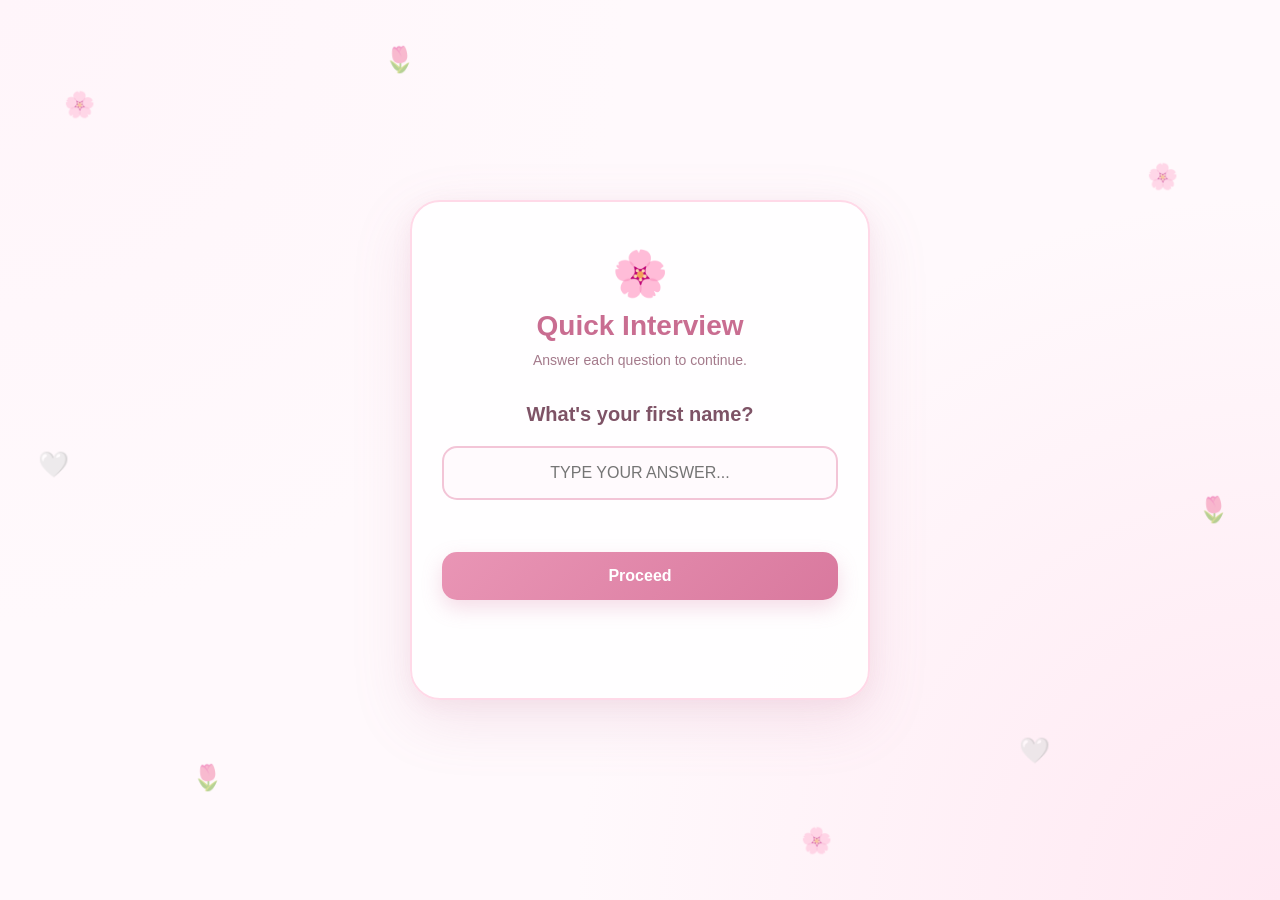
<file: index.html>
<!DOCTYPE html>
<html lang="en">
<head>
  <meta charset="UTF-8">
  <meta name="viewport" content="width=device-width, initial-scale=1.0">

  <title>MIDTERM EXAMINATION</title>

  <link rel="stylesheet" href="style.css">
</head>

<body>

  <!-- Floating background flowers -->
  <div class="flowers">
    <span>🌸</span>
    <span>🌷</span>
    <span>🌸</span>
    <span>🤍</span>
    <span>🌷</span>
    <span>🌸</span>
    <span>🤍</span>
    <span>🌷</span>
  </div>

  <main class="container">

    <div class="card">

      <div class="small-flower">🌸</div>

      <h1 id="title">Quick Interview</h1>

      <p id="subtitle">
        Answer each question to continue.
      </p>

      <!-- QUESTION 1 -->
      <div class="question active" id="question1">

        <label for="name">
          What's your first name?
        </label>

        <input
          type="text"
          id="name"
          placeholder="Type your answer..."
          autocomplete="off"
        >

        <p class="error" id="error1"></p>

        <button onclick="checkName()">
          Proceed 
        </button>

      </div>


      <!-- QUESTION 2 -->
      <div class="question" id="question2">

        <label for="manliligaw">
          What's your manliligaw's name?
        </label>

        <input
          type="text"
          id="manliligaw"
          placeholder="Type his name..."
          autocomplete="off"
        >

        <p class="error" id="error2"></p>

        <button onclick="checkManliligaw()">
          Proceed 
        </button>

      </div>


      <!-- QUESTION 3 -->
      <div class="question" id="question3">

        <label for="confess">
          When did he confess?
        </label>

        <input
          type="date"
          id="confess"
        >

        <p class="date-hint">
          Choose the date 
        </p>

        <p class="error" id="error3"></p>

        <button onclick="checkDate()">
          Proceed 
        </button>

      </div>


      <!-- QUESTION 4 -->
      <div class="question" id="question4">

        <label for="flower">
          What's your favorite flower?
        </label>

        <input
          type="text"
          id="flower"
          placeholder="Type your answer..."
          autocomplete="off"
        >

        <p class="error" id="error4"></p>

        <button onclick="checkFlower()">
          Finish 
        </button>

      </div>


      <!-- FINAL SCREEN -->
      <div class="final-screen" id="finalScreen">

        <div class="bouquet">
          <div class="flower flower1">🌸</div>
          <div class="flower flower2">🌷</div>
          <div class="flower flower3">🌸</div>
          <div class="flower flower4">🤍</div>
          <div class="flower flower5">🌷</div>
          <div class="flower flower6">🌸</div>
        </div>

        <h2>Thank you, Ericka! 💗</h2>

        <p>
          You got everything right. 🌸
        </p>

        <p class="final-message">
          Someone prepared a little something<br>
          just for you. 🤍
        </p>

        <div class="heart">♡</div>

      </div>

    </div>

  </main>

  <script src="script.js"></script>

</body>
</html>
</file>
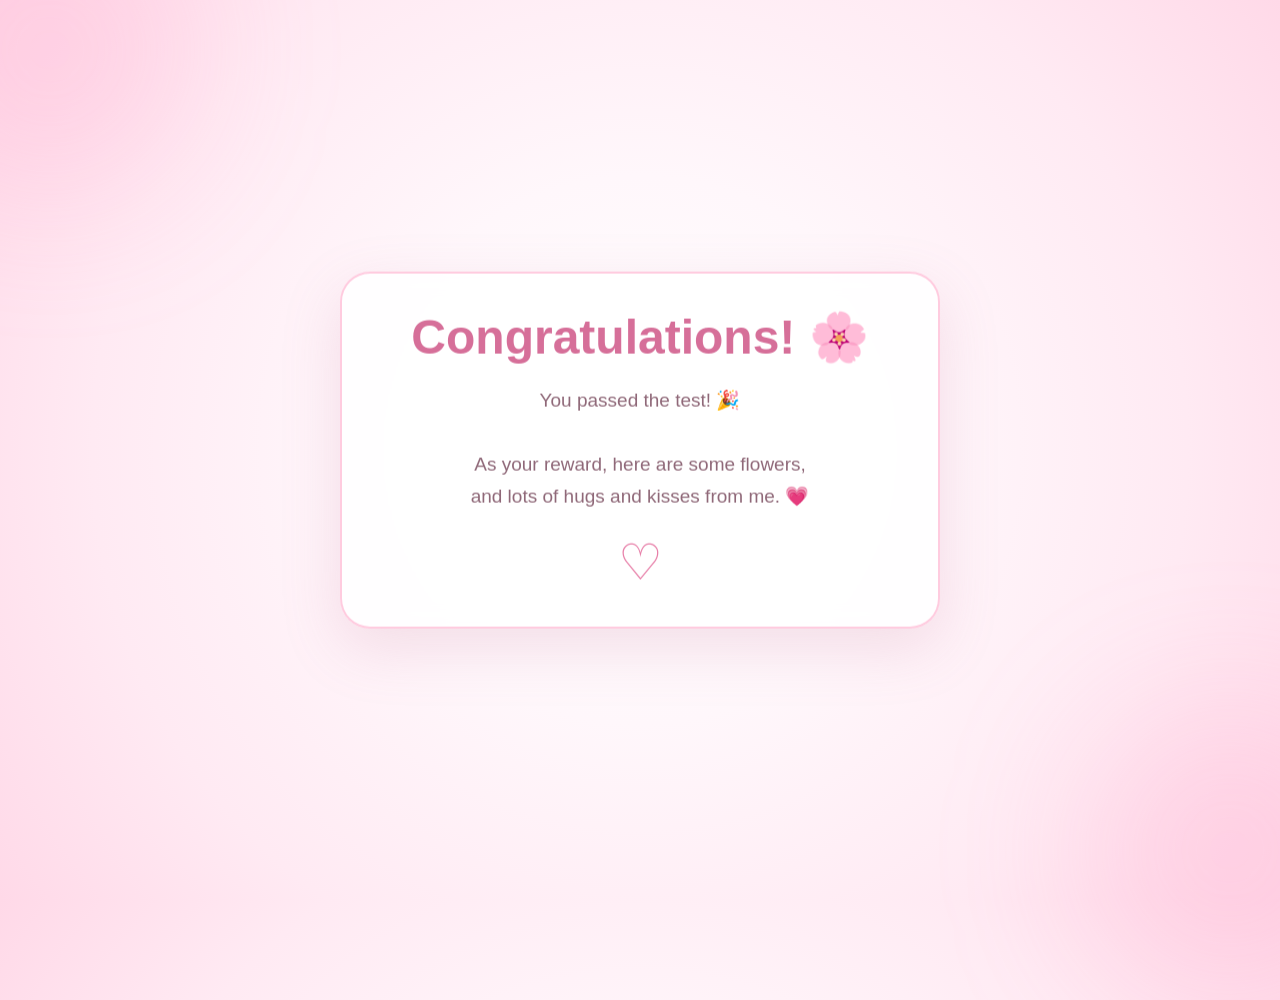
<file: flowers.html>
<!DOCTYPE html>
<html lang="en">

<head>

  <meta charset="UTF-8">

  <meta name="viewport" content="width=device-width, initial-scale=1.0">

  <title>Congratulations, Ericka! 🌸</title>

  <style>

    * {
      box-sizing: border-box;
      margin: 0;
      padding: 0;
    }

    html,
    body {
      width: 100%;
      height: 100%;
    }

    body {

      overflow: hidden;

      position: relative;

      font-family:
        "Trebuchet MS",
        Arial,
        sans-serif;

      background:
        radial-gradient(
          circle at center,
          #ffffff 0%,
          #fff7fb 35%,
          #ffeaf3 70%,
          #ffd9e8 100%
        );

    }


    /* =================================
       SOFT BACKGROUND GLOW
    ================================= */

    .glow {

      position: absolute;

      width: 300px;
      height: 300px;

      border-radius: 50%;

      background:
        rgba(255, 160, 200, 0.22);

      filter: blur(70px);

      animation:
        glow 6s ease-in-out infinite;

      pointer-events: none;

    }

    .glow1 {
      left: -100px;
      top: -100px;
    }

    .glow2 {
      right: -100px;
      bottom: -100px;

      animation-delay: 3s;
    }

    @keyframes glow {

      0%,
      100% {
        transform: scale(1);
      }

      50% {
        transform: scale(1.4);
      }

    }


    /* =================================
       CENTER MESSAGE
    ================================= */

    .message {

      position: absolute;

      z-index: 100;

      top: 50%;
      left: 50%;

      transform:
        translate(-50%, -50%);

      width: min(88%, 600px);

      padding: 35px 25px;

      text-align: center;

      border-radius: 30px;

      background:
        rgba(255, 255, 255, 0.88);

      border:
        2px solid
        rgba(255, 190, 215, 0.8);

      box-shadow:
        0 20px 60px
        rgba(190, 100, 140, 0.18);

      backdrop-filter:
        blur(10px);

      animation:
        appear 1.5s ease forwards;

    }


    @keyframes appear {

      from {

        opacity: 0;

        transform:
          translate(-50%, -50%)
          scale(.7);

      }

      to {

        opacity: 1;

        transform:
          translate(-50%, -50%)
          scale(1);

      }

    }


    .message h1 {

      color: #d66f99;

      font-size:
        clamp(27px, 7vw, 48px);

      line-height: 1.2;

      margin-bottom: 18px;

    }


    .message p {

      color: #8f6878;

      font-size:
        clamp(15px, 4vw, 19px);

      line-height: 1.7;

    }


    .main-heart {

      display: block;

      margin-top: 20px;

      font-size: 50px;

      color: #e77da7;

      animation:
        heartbeat 1.4s ease-in-out infinite;

    }


    @keyframes heartbeat {

      0%,
      100% {
        transform: scale(1);
      }

      50% {
        transform: scale(1.2);
      }

    }


    /* =================================
       FALLING OBJECTS
    ================================= */

    .falling {

      position: absolute;

      top: -80px;

      z-index: 10;

      pointer-events: none;

      user-select: none;

      animation:
        fall var(--duration)
        linear infinite;

      animation-delay:
        var(--delay);

    }


    @keyframes fall {

      0% {

        transform:
          translateY(-80px)
          translateX(0)
          rotate(0deg)
          scale(var(--size));

        opacity: 0;

      }

      8% {

        opacity: 1;

      }

      25% {

        transform:
          translateY(25vh)
          translateX(30px)
          rotate(90deg)
          scale(var(--size));

      }

      50% {

        transform:
          translateY(50vh)
          translateX(-35px)
          rotate(180deg)
          scale(var(--size));

      }

      75% {

        transform:
          translateY(75vh)
          translateX(35px)
          rotate(270deg)
          scale(var(--size));

      }

      92% {

        opacity: 1;

      }

      100% {

        transform:
          translateY(115vh)
          translateX(-20px)
          rotate(360deg)
          scale(var(--size));

        opacity: 0;

      }

    }


    /* =================================
       PINK FLOWERS
    ================================= */

    .pink-flower {

      color: #ed79aa;

      filter:
        drop-shadow(
          0 3px 5px
          rgba(220, 100, 150, .15)
        );

    }


    /* =================================
       WHITE FLOWERS
    ================================= */

    .white-flower {

      color: #ffffff;

      filter:
        drop-shadow(
          0 2px 5px
          rgba(160, 120, 140, .25)
        );

    }


    /* =================================
       HEARTS
    ================================= */

    .pink-heart {

      color: #ed78a7;

      text-shadow:
        0 2px 8px
        rgba(230, 100, 150, .25);

    }


    .white-heart {

      color: #ffffff;

      text-shadow:
        0 2px 8px
        rgba(150, 120, 140, .3);

    }


    /* =================================
       DIFFERENT SIZES
    ================================= */

    .small {
      font-size: 20px;
    }

    .medium {
      font-size: 32px;
    }

    .large {
      font-size: 45px;
    }

    .huge {
      font-size: 58px;
    }


    /* =================================
       MOBILE
    ================================= */

    @media (max-width: 600px) {

      .message {

        width: 82%;

        padding:
          28px 18px;

      }

      .message h1 {

        font-size: 28px;

      }

      .message p {

        font-size: 15px;

      }

      .main-heart {

        font-size: 42px;

      }

    }

  </style>

</head>


<body>


  <!-- =================================
       BACKGROUND GLOW
  ================================= -->

  <div class="glow glow1"></div>

  <div class="glow glow2"></div>


  <!-- =================================
       CENTER MESSAGE
  ================================= -->

  <div class="message">

    <h1>
      Congratulations! 🌸
    </h1>

    <p>

      You passed the test! 🎉

      <br><br>

      As your reward, here are some flowers,

      <br>

      and lots of hugs and kisses from me. 💗

    </p>

    <span class="main-heart">
      ♡
    </span>

  </div>


  <!-- =================================
       FALLING FLOWERS
  ================================= -->

  <div
    class="falling pink-flower huge"
    style="
      left: 3%;
      --duration: 6s;
      --delay: 0s;
      --size: 1;
    "
  >
    🌸
  </div>


  <div
    class="falling white-flower medium"
    style="
      left: 10%;
      --duration: 8s;
      --delay: 2s;
      --size: 1;
    "
  >
    ❀
  </div>


  <div
    class="falling pink-flower large"
    style="
      left: 18%;
      --duration: 7s;
      --delay: 4s;
      --size: 1;
    "
  >
    🌸
  </div>


  <div
    class="falling white-flower huge"
    style="
      left: 27%;
      --duration: 9s;
      --delay: 1s;
      --size: 1;
    "
  >
    ❀
  </div>


  <div
    class="falling pink-flower medium"
    style="
      left: 35%;
      --duration: 6.5s;
      --delay: 3s;
      --size: 1;
    "
  >
    🌷
  </div>


  <div
    class="falling white-flower large"
    style="
      left: 43%;
      --duration: 8s;
      --delay: 5s;
      --size: 1;
    "
  >
    ❀
  </div>


  <div
    class="falling pink-flower huge"
    style="
      left: 52%;
      --duration: 7s;
      --delay: 1.5s;
      --size: 1;
    "
  >
    🌸
  </div>


  <div
    class="falling white-flower medium"
    style="
      left: 61%;
      --duration: 9s;
      --delay: 4s;
      --size: 1;
    "
  >
    ❀
  </div>


  <div
    class="falling pink-flower large"
    style="
      left: 70%;
      --duration: 6s;
      --delay: 2.5s;
      --size: 1;
    "
  >
    🌷
  </div>


  <div
    class="falling white-flower huge"
    style="
      left: 79%;
      --duration: 8s;
      --delay: 0.5s;
      --size: 1;
    "
  >
    ❀
  </div>


  <div
    class="falling pink-flower medium"
    style="
      left: 88%;
      --duration: 7s;
      --delay: 3.5s;
      --size: 1;
    "
  >
    🌸
  </div>


  <div
    class="falling white-flower large"
    style="
      left: 96%;
      --duration: 9s;
      --delay: 1s;
      --size: 1;
    "
  >
    ❀
  </div>


  <!-- =================================
       MORE FLOWERS
  ================================= -->

  <div
    class="falling pink-flower small"
    style="
      left: 7%;
      --duration: 5s;
      --delay: 1s;
      --size: 1;
    "
  >
    🌸
  </div>


  <div
    class="falling white-flower small"
    style="
      left: 23%;
      --duration: 6s;
      --delay: 3s;
      --size: 1;
    "
  >
    ❀
  </div>


  <div
    class="falling pink-flower small"
    style="
      left: 47%;
      --duration: 5.5s;
      --delay: 0s;
      --size: 1;
    "
  >
    🌸
  </div>


  <div
    class="falling white-flower small"
    style="
      left: 67%;
      --duration: 6.5s;
      --delay: 2s;
      --size: 1;
    "
  >
    ❀
  </div>


  <div
    class="falling pink-flower small"
    style="
      left: 83%;
      --duration: 5.5s;
      --delay: 4s;
      --size: 1;
    "
  >
    🌷
  </div>


  <!-- =================================
       PINK HEARTS
  ================================= -->

  <div
    class="falling pink-heart large"
    style="
      left: 5%;
      --duration: 7s;
      --delay: 1s;
      --size: 1;
    "
  >
    ♥
  </div>


  <div
    class="falling pink-heart medium"
    style="
      left: 15%;
      --duration: 8s;
      --delay: 3s;
      --size: 1;
    "
  >
    ♥
  </div>


  <div
    class="falling pink-heart huge"
    style="
      left: 29%;
      --duration: 9s;
      --delay: 0s;
      --size: 1;
    "
  >
    ♥
  </div>


  <div
    class="falling pink-heart medium"
    style="
      left: 41%;
      --duration: 6s;
      --delay: 4s;
      --size: 1;
    "
  >
    ♥
  </div>


  <div
    class="falling pink-heart large"
    style="
      left: 58%;
      --duration: 8s;
      --delay: 2s;
      --size: 1;
    "
  >
    ♥
  </div>


  <div
    class="falling pink-heart huge"
    style="
      left: 73%;
      --duration: 7s;
      --delay: 5s;
      --size: 1;
    "
  >
    ♥
  </div>


  <div
    class="falling pink-heart medium"
    style="
      left: 91%;
      --duration: 8s;
      --delay: 1.5s;
      --size: 1;
    "
  >
    ♥
  </div>


  <!-- =================================
       WHITE HEARTS
  ================================= -->

  <div
    class="falling white-heart medium"
    style="
      left: 9%;
      --duration: 8s;
      --delay: 4s;
      --size: 1;
    "
  >
    ♥
  </div>


  <div
    class="falling white-heart large"
    style="
      left: 21%;
      --duration: 7s;
      --delay: 1s;
      --size: 1;
    "
  >
    ♥
  </div>


  <div
    class="falling white-heart small"
    style="
      left: 34%;
      --duration: 6s;
      --delay: 3s;
      --size: 1;
    "
  >
    ♥
  </div>


  <div
    class="falling white-heart large"
    style="
      left: 49%;
      --duration: 9s;
      --delay: 0s;
      --size: 1;
    "
  >
    ♥
  </div>


  <div
    class="falling white-heart medium"
    style="
      left: 64%;
      --duration: 7s;
      --delay: 2.5s;
      --size: 1;
    "
  >
    ♥
  </div>


  <div
    class="falling white-heart huge"
    style="
      left: 82%;
      --duration: 8s;
      --delay: 4.5s;
      --size: 1;
    "
  >
    ♥
  </div>


  <div
    class="falling white-heart small"
    style="
      left: 96%;
      --duration: 6s;
      --delay: 2s;
      --size: 1;
    "
  >
    ♥
  </div>


</body>

</html>
</file>
<file: style.css>
* {
  box-sizing: border-box;
  margin: 0;
  padding: 0;
}

body {
  min-height: 100vh;
  font-family: "Trebuchet MS", Arial, sans-serif;

  background:
    radial-gradient(circle at top left, #fff5fa, transparent 40%),
    radial-gradient(circle at bottom right, #ffe8f2, transparent 45%),
    #fff9fc;

  display: flex;
  justify-content: center;
  align-items: center;

  overflow: hidden;
  color: #70495b;
}


/* =========================
   MAIN CONTAINER
========================= */

.container {
  width: 100%;
  max-width: 500px;
  padding: 20px;
  position: relative;
  z-index: 5;
}


/* =========================
   CARD
========================= */

.card {
  width: 100%;
  min-height: 500px;

  padding: 45px 30px;

  background: rgba(255, 255, 255, 0.92);

  border-radius: 30px;

  border: 2px solid #ffd9e8;

  box-shadow:
    0 20px 60px rgba(190, 110, 145, 0.15),
    0 5px 20px rgba(190, 110, 145, 0.08);

  text-align: center;

  position: relative;

  animation: cardAppear 0.8s ease;
}

@keyframes cardAppear {
  from {
    opacity: 0;
    transform: translateY(20px) scale(0.97);
  }

  to {
    opacity: 1;
    transform: translateY(0) scale(1);
  }
}


/* =========================
   TITLE
========================= */

.small-flower {
  font-size: 45px;
  margin-bottom: 10px;

  animation: flowerFloat 3s ease-in-out infinite;
}

@keyframes flowerFloat {
  0%, 100% {
    transform: translateY(0) rotate(-4deg);
  }

  50% {
    transform: translateY(-8px) rotate(4deg);
  }
}

h1 {
  font-size: 28px;
  color: #c96d91;
  margin-bottom: 10px;
}

#subtitle {
  font-size: 14px;
  color: #a47a8b;
  margin-bottom: 35px;
}


/* =========================
   QUESTIONS
========================= */

.question {
  display: none;

  animation: questionAppear 0.5s ease;
}

.question.active {
  display: block;
}

@keyframes questionAppear {
  from {
    opacity: 0;
    transform: translateX(25px);
  }

  to {
    opacity: 1;
    transform: translateX(0);
  }
}

label {
  display: block;

  font-size: 20px;
  font-weight: bold;

  color: #7e5366;

  margin-bottom: 20px;
}


/* =========================
   INPUT
========================= */

input {
  width: 100%;

  padding: 16px 18px;

  border: 2px solid #f3c5d7;
  border-radius: 15px;

  outline: none;

  background: #fffafd;

  color: #6d4255;

  font-size: 16px;

  text-align: center;

  transition: 0.25s ease;
}

input:focus {
  border-color: #dc8eae;

  box-shadow:
    0 0 0 4px rgba(236, 156, 186, 0.15);
}


/* Make typed answers appear uppercase */
#name,
#manliligaw,
#flower {
  text-transform: uppercase;
}


/* Date input */
input[type="date"] {
  color: #70495b;
  cursor: pointer;
}


/* =========================
   BUTTON
========================= */

button {
  width: 100%;

  margin-top: 22px;

  padding: 15px;

  border: none;
  border-radius: 15px;

  background: linear-gradient(
    135deg,
    #e995b5,
    #d9799e
  );

  color: white;

  font-size: 16px;
  font-weight: bold;

  cursor: pointer;

  box-shadow:
    0 8px 20px rgba(214, 121, 158, 0.25);

  transition: 0.25s ease;
}

button:hover {
  transform: translateY(-3px);

  box-shadow:
    0 12px 25px rgba(214, 121, 158, 0.35);
}

button:active {
  transform: scale(0.97);
}


/* =========================
   ERROR
========================= */

.error {
  min-height: 20px;

  margin-top: 10px;

  color: #d45f7e;

  font-size: 13px;
}

.date-hint {
  margin-top: 8px;

  font-size: 12px;

  color: #b18a99;
}


/* =========================
   FINAL SCREEN
========================= */

.final-screen {
  display: none;

  animation: finalAppear 1s ease;

  position: relative;
}

.final-screen.show {
  display: block;
}

@keyframes finalAppear {
  from {
    opacity: 0;
    transform: scale(0.8);
  }

  to {
    opacity: 1;
    transform: scale(1);
  }
}

.final-screen h2 {
  color: #d47498;

  font-size: 27px;

  margin-top: 20px;
}

.final-screen p {
  margin-top: 10px;

  color: #9b7181;
}

.final-message {
  line-height: 1.7;
}


/* =========================
   BOUQUET
========================= */

.bouquet {
  height: 150px;

  position: relative;

  display: flex;

  justify-content: center;

  align-items: center;
}

.flower {
  position: absolute;

  font-size: 55px;

  filter: drop-shadow(
    0 5px 8px rgba(200, 120, 150, 0.15)
  );

  animation: flowerDance 3s ease-in-out infinite;
}

.flower1 {
  transform: translate(-85px, -10px) rotate(-15deg);
  animation-delay: 0s;
}

.flower2 {
  transform: translate(-42px, 15px) rotate(-5deg);
  animation-delay: 0.3s;
}

.flower3 {
  transform: translate(0, -25px);
  animation-delay: 0.6s;
}

.flower4 {
  transform: translate(42px, 15px) rotate(8deg);
  animation-delay: 0.9s;
}

.flower5 {
  transform: translate(85px, -5px) rotate(15deg);
  animation-delay: 1.2s;
}

.flower6 {
  transform: translate(0, 35px);
  font-size: 40px;
  animation-delay: 1.5s;
}

@keyframes flowerDance {
  0%, 100% {
    margin-top: 0;
  }

  50% {
    margin-top: -12px;
  }
}


/* =========================
   HEART
========================= */

.heart {
  margin-top: 25px;

  font-size: 50px;

  color: #e38cab;

  animation: heartBeat 1.5s infinite;
}

@keyframes heartBeat {
  0%, 100% {
    transform: scale(1);
  }

  50% {
    transform: scale(1.2);
  }
}


/* =========================
   BACKGROUND FLOWERS
========================= */

.flowers span {
  position: absolute;

  font-size: 25px;

  opacity: 0.55;

  animation: floatAround 8s ease-in-out infinite;
}

.flowers span:nth-child(1) {
  left: 5%;
  top: 10%;
}

.flowers span:nth-child(2) {
  left: 15%;
  bottom: 12%;
  animation-delay: 1s;
}

.flowers span:nth-child(3) {
  right: 8%;
  top: 18%;
  animation-delay: 2s;
}

.flowers span:nth-child(4) {
  right: 18%;
  bottom: 15%;
  animation-delay: 3s;
}

.flowers span:nth-child(5) {
  left: 30%;
  top: 5%;
  animation-delay: 4s;
}

.flowers span:nth-child(6) {
  right: 35%;
  bottom: 5%;
  animation-delay: 5s;
}

.flowers span:nth-child(7) {
  left: 3%;
  top: 50%;
  animation-delay: 2s;
}

.flowers span:nth-child(8) {
  right: 4%;
  top: 55%;
  animation-delay: 4s;
}

@keyframes floatAround {
  0%, 100% {
    transform: translateY(0) rotate(0deg);
  }

  50% {
    transform: translateY(-25px) rotate(15deg);
  }
}


/* =========================
   PHONE
========================= */

@media (max-width: 600px) {

  .container {
    padding: 15px;
  }

  .card {
    min-height: 480px;

    padding: 35px 22px;

    border-radius: 25px;
  }

  h1 {
    font-size: 25px;
  }

  label {
    font-size: 18px;
  }

  .flower {
    font-size: 45px;
  }

  .flower1 {
    transform: translate(-65px, -10px);
  }

  .flower2 {
    transform: translate(-32px, 15px);
  }

  .flower4 {
    transform: translate(32px, 15px);
  }

  .flower5 {
    transform: translate(65px, -5px);
  }
                       }
</file>
